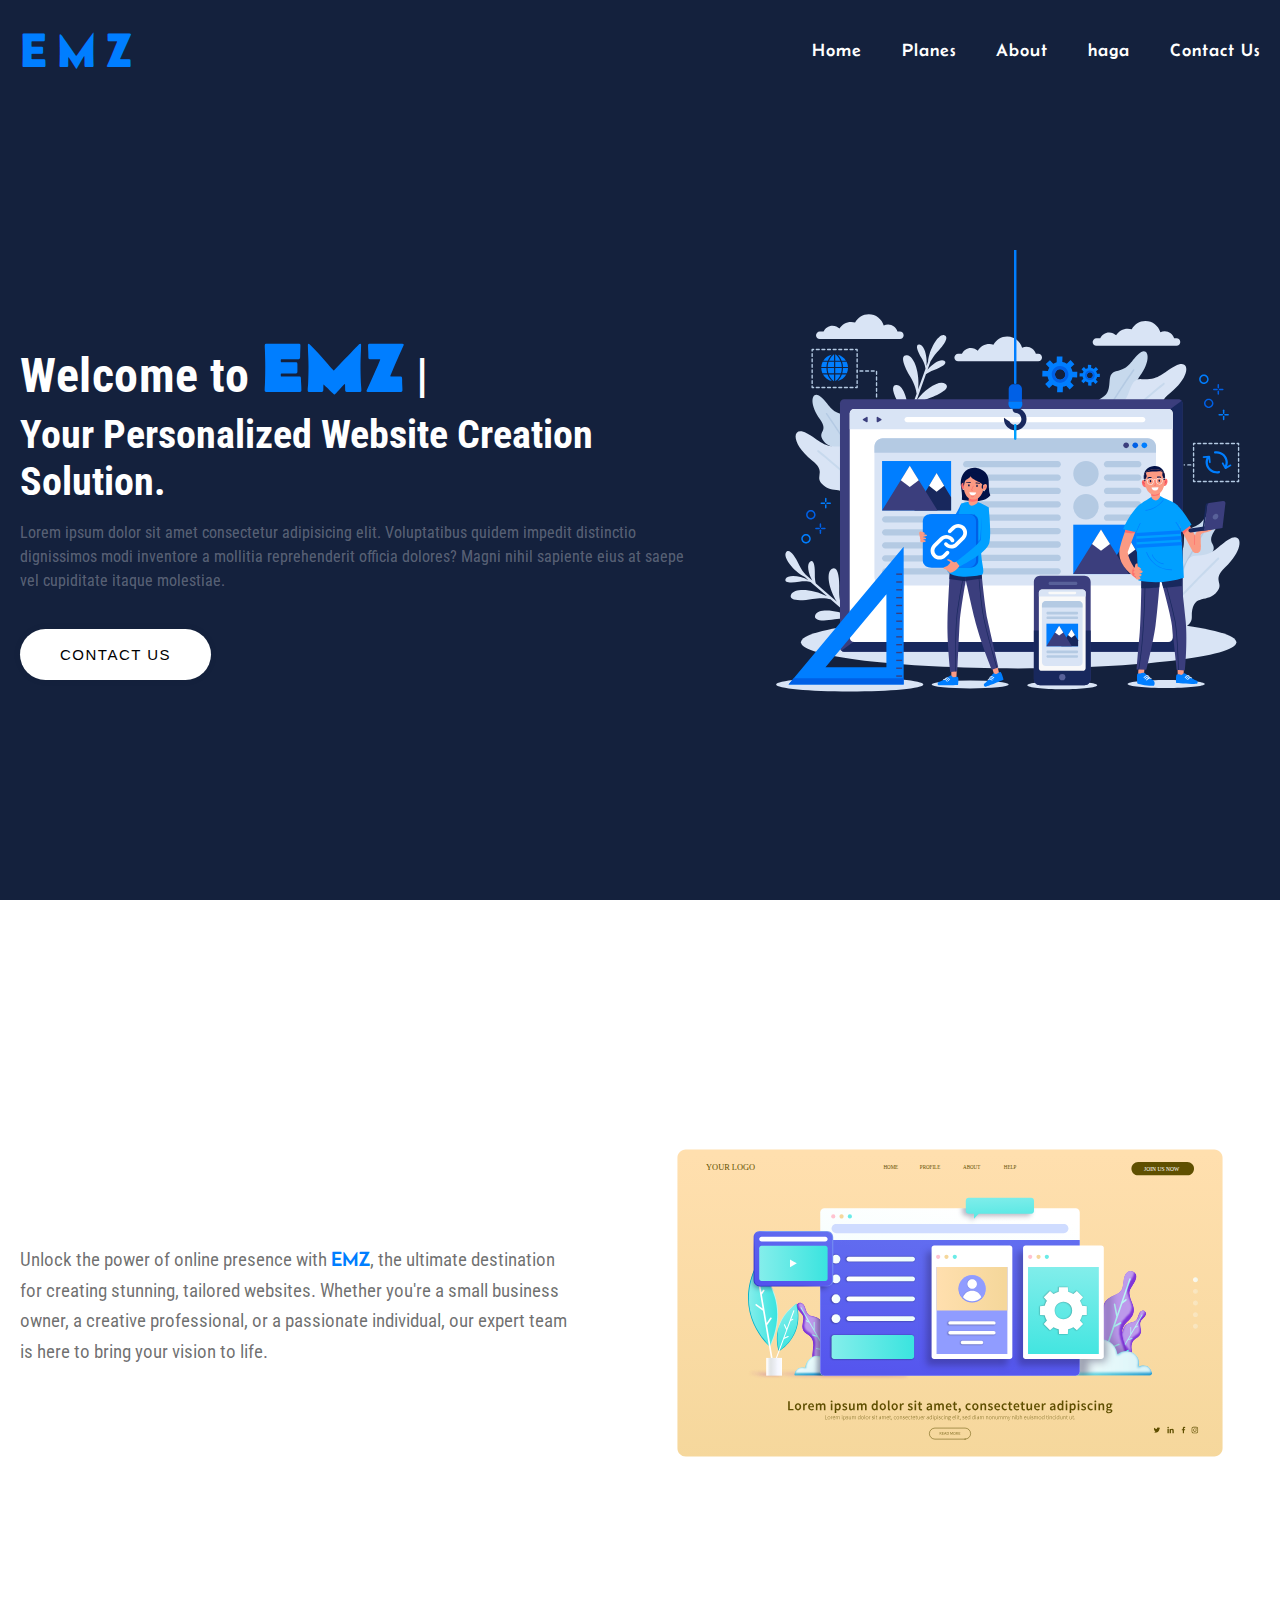
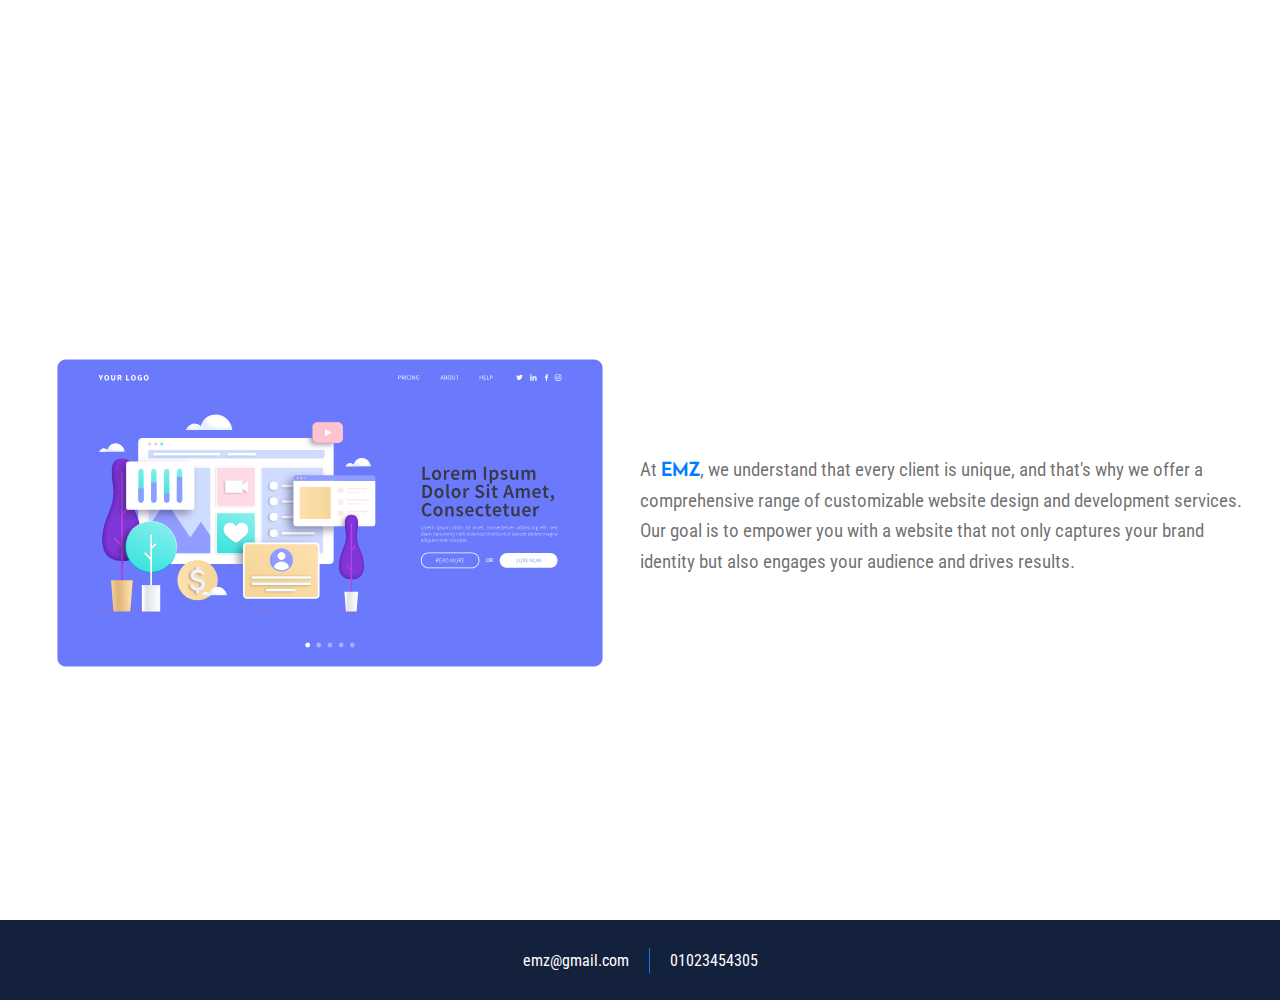
<file: index.html>
<!DOCTYPE html>
<html lang="en">
  <head>
    <meta charset="UTF-8" />
    <meta name="viewport" content="width=device-width, initial-scale=1.0" />
    <link rel="preconnect" href="https://fonts.googleapis.com" />
    <link rel="preconnect" href="https://fonts.gstatic.com" crossorigin />
    <link
      href="https://fonts.googleapis.com/css2?family=Belanosima:wght@400;600;700&display=swap"
      rel="stylesheet"
    />
    <link rel="preconnect" href="https://fonts.googleapis.com" />
    <link rel="preconnect" href="https://fonts.gstatic.com" crossorigin />
    <link
      href="https://fonts.googleapis.com/css2?family=Belanosima:wght@400;600;700&family=Roboto+Condensed:wght@300;400;700&display=swap"
      rel="stylesheet"
    />
    <link
      rel="stylesheet"
      href="https://fonts.googleapis.com/css2?family=Material+Symbols+Outlined:opsz,wght,FILL,GRAD@20..48,100..700,0..1,-50..200"
    />
    <link rel="stylesheet" href="./css/index.css" />
    <title>EMZ</title>
  </head>
  <body>
    <header class="home">
      <nav class="nav container">
        <div class="logo"><a href="index.html">EMZ</a></div>
        <div class="right">
          <ul class="list_nav">
            <li>
              <a href="./index.html" class="link_nav">Home</a>
            </li>
            <li>
              <a href="#" class="link_nav">Planes</a>
            </li>
            <li>
              <a href="./about.html" class="link_nav">About</a>
            </li>
            <li>
              <a href="#" class="link_nav">haga</a>
            </li>
            <li>
              <a href="#" id="link_nav-last" class="link_nav">Contact Us</a>
            </li>
          </ul>
          <span class="menu material-symbols-outlined"> menu </span>
        </div>
      </nav>
    </header>
    <div class="home_hero">
      <div class="hero_section container">
        <div class="left">
          <h1>Welcome to <span>EMZ</span> |</h1>
          <h2>Your Personalized Website Creation Solution.</h2>
          <p>
            Lorem ipsum dolor sit amet consectetur adipisicing elit.
            Voluptatibus quidem impedit distinctio dignissimos modi inventore a
            mollitia reprehenderit officia dolores? Magni nihil sapiente eius at
            saepe vel cupiditate itaque molestiae.
          </p>
          <a href="#"><button class="btn hero_btn">Contact Us</button></a>
        </div>
        <div class="right">
          <img src="./img/Hero.svg" alt="" />
        </div>
      </div>
    </div>
    <section class="sec_two">
      <div class="container">
        <div class="power_sec">
          <div class="left">
            <p>
              Unlock the power of online presence with
              <span class="emz_color">EMZ</span>, the ultimate destination for
              creating stunning, tailored websites. Whether you're a small
              business owner, a creative professional, or a passionate
              individual, our expert team is here to bring your vision to life.
            </p>
          </div>
          <div class="right">
            <img src="./img/power.svg" alt="" />
          </div>
        </div>
      </div>
    </section>
    <section class="src_three">
      <div class="container">
        <div class="understand_sec">
          <div class="left">
            <img src="./img/understand.svg" alt="" />
          </div>
          <div class="right">
            <p>
              At <span class="emz_color">EMZ</span>, we understand that every
              client is unique, and that's why we offer a comprehensive range of
              customizable website design and development services. Our goal is
              to empower you with a website that not only captures your brand
              identity but also engages your audience and drives results.
            </p>
          </div>
        </div>
      </div>
    </section>
    <footer class="home_footer">
      <div class="contacts container">
        <div class="coll_foot gmail"><a href="#">emz@gmail.com</a></div>
        <div class="facel"></div>
        <div class="coll_foot whats"><a href="#">01023454305</a></div>
      </div>
    </footer>
    <script src="./js/index.js"></script>
  </body>
</html>
</file>
<file: css/index.css>
:root {
  --home-font: "Belanosima", sans-serif;
  --normal-font: "Roboto Condensed", sans-serif;
  --bold-color: #14213d;
  --white-color: #ffffff;
  --p-color: #ffffffaf;
  --active-color: #007eff;
}

html {
  scroll-behavior: smooth;
}

body {
  margin: 0;
  font-family: var(--normal-font);
}

* {
  box-sizing: border-box;
}

ul {
  padding: 0;
}

a {
  text-decoration: none;
  color: white;
}

.container {
  max-width: 1420px;
  padding: 0 20px;
  margin: 0 auto;
}

.home {
  background-color: var(--bold-color);
  position: sticky;
  top: 0;
  z-index: 1000;
  height: 100px;
  display: flex;
  align-items: center;
  transition: 0.3s;
}

.home nav {
  display: flex;
  justify-content: space-between;
  align-items: center;
  width: 100%;
}

.on_nav-active {
  height: 80px;
  box-shadow: rgba(0, 0, 0, 0.1) 0px 4px 12px;
}

.home nav .logo a {
  font-size: 3rem;
  color: var(--active-color);
  letter-spacing: 10px;
  font-family: var(--home-font);
  font-weight: 600;
}

.home .list_nav {
  display: flex;
}

.nav .right {
  display: flex;
  align-items: center;
}

.home .list_nav li {
  list-style: none;
}

.home .list_nav li a {
  display: block;
  text-decoration: none;
  color: white;
  font-family: var(--home-font);
  letter-spacing: 1px;
  font-size: 1.1rem;
  cursor: pointer;
  position: relative;
  transition: 0.3s;
}

.home .list_nav li:hover a::after {
  width: 100%;
}

@media (width > 992px) {
  .home .list_nav li {
    margin-left: 40px;
  }

  .active_link {
    color: var(--active-color) !important;
  }

  .active_link::after {
    width: 100% !important;
  }
  .home .list_nav li a::after {
    content: "";
    position: absolute;
    bottom: -6px;
    left: 0;
    height: 2px;
    width: 0%;
    background-color: var(--active-color);
    transition: 0.3s;
  }
  .home .list_nav li:hover a {
    color: var(--active-color) !important;
  }
}

#link_nav-last {
  margin-left: 0;
}

@media (width > 992px) {
  .nav .right .menu {
    display: none;
  }
}

@media (width < 992px) {
  .nav .right span {
    display: block;
    color: var(--active-color);
    position: relative;
    font-size: 2.5rem;
    cursor: pointer;
  }
  .home nav ul {
    position: absolute;
    right: 0;
    left: 0;
    top: 63px;
    height: 0px;
    background-color: var(--bold-color);
    flex-direction: column;
    box-shadow: 0 2px 2px -2px rgba(0, 126, 255, 0.4);
    overflow: hidden;
    transition: 0.3s;
  }
  .home nav ul.activer_menu-nav {
    height: 260px;
  }
  .home nav ul li {
    margin-left: 0;
  }
  .home nav ul li a {
    display: block;
    padding: 15px 0;

    text-align: center;
  }
  ul.activer_menu-nav a::after {
    height: 0;
  }
}

/* .................... */

.home_hero {
  min-height: calc(100vh - 100px);
  display: flex;
  align-items: center;
  background-color: var(--bold-color);
}

.home_hero .hero_section {
  width: 100%;
  display: flex;
  justify-content: space-between;
  align-items: center;
}

.home_hero .hero_section .left {
  width: 60%;
  color: var(--white-color);
}

.home_hero .hero_section .left h1 {
  font-family: var(--normal-font);
  font-size: 3rem;
  letter-spacing: 0.5px;
  line-height: 1.1;
  width: 80%;
  margin-bottom: 0px;
}

.home_hero .hero_section .left h2 {
  margin-top: 0px;
  font-size: 2.5rem;
  width: 80%;
  margin-bottom: 10px;
}

.home_hero .hero_section .left h1 span {
  font-family: var(--home-font);
  color: var(--active-color);
  font-size: 4.5rem;
}

.home_hero .hero_section .left p {
  width: 60%;
  font-size: 1rem;
  color: rgba(255, 255, 255, 0.3);
  line-height: 1.5;
}

.home_hero .hero_section .right {
  width: 40%;
}

.home_hero .hero_section .right img {
  width: 100%;
}

@media (width < 1320px) {
  .home_hero .hero_section .left h1 {
    width: 90%;
  }
  .home_hero .hero_section .left h2 {
    width: 90%;
  }
  .home_hero .hero_section .left p {
    width: 90%;
  }
}

@media (width < 992px) {
  .home_hero .hero_section .left h1 {
    width: 100%;
  }
  .home_hero .hero_section .left h2 {
    width: 100%;
  }
  .home_hero .hero_section .left p {
    width: 100%;
  }
}

@media (width < 820px) {
  .home_hero .hero_section {
    flex-direction: column;
    text-align: center;
  }
  .home_hero .hero_section .left {
    width: 100%;
  }

  .home_hero .hero_section .left p {
    width: 100% !important;
  }
  .home_hero .hero_section .right {
    width: 80%;
    margin-top: 20px;
  }
}

/* ............... */

/* btn   .................... */

.btn {
  padding: 17px 40px;
  border-radius: 50px;
  border: 0;
  background-color: white;
  box-shadow: rgb(0 0 0 / 5%) 0 0 8px;
  letter-spacing: 1.5px;
  text-transform: uppercase;
  cursor: pointer;
  font-size: 15px;
  transition: all 0.5s ease;
}

.btn:hover {
  letter-spacing: 3px;
  background-color: var(--active-color);
  color: hsl(0, 0%, 100%);
}

/* btn   .................... */

.hero_btn {
  margin: 20px 0;
}

/* sec two...................................... */

.sec_two {
  min-height: 90vh;
  display: flex;
  align-items: center;
}

.sec_two .power_sec {
  display: flex;
  justify-content: space-between;
  width: 100%;
  align-items: center;
}

.sec_two .power_sec .left {
  width: 45%;
  color: rgba(0, 0, 0, 0.568);
}

.sec_two .power_sec .left p {
  font-size: 1.2rem;
  line-height: 1.6;
}

.sec_two .power_sec .right {
  width: 50%;
}

.sec_two .power_sec .right img {
  width: 100%;
  animation-name: power-bage;
  animation-duration: 5s;
  animation-iteration-count: infinite;
  animation-timing-function: ease-in-out;
}

@keyframes power-bage {
  0% {
    transform: translateY(10px);
  }
  50% {
    transform: translateY(-20px);
  }
  100% {
    transform: translateY(10px);
  }
}

/* three sec....................... */

.src_three {
  min-height: 90vh;
  display: flex;
  align-items: center;
}

.understand_sec {
  display: flex;
  justify-content: space-between;
  align-items: center;
  width: 100%;
}

.understand_sec .left {
  width: 50%;
}

.understand_sec .left img {
  width: 100%;
  animation-name: power-bage;
  animation-duration: 5s;
  animation-iteration-count: infinite;
  animation-timing-function: ease-in-out;
}

.understand_sec .right {
  width: 50%;
}

.understand_sec .right p {
  font-size: 1.2rem;
  line-height: 1.6;
  color: rgba(0, 0, 0, 0.568);
}

.emz_color {
  color: var(--active-color);
  font-size: 1.3rem;
  font-family: var(--home-font);
}
/* footer................. */

.home_footer {
  background-color: var(--bold-color);
  display: flex;
  align-items: center;
  height: 80px;
}

.contacts {
  width: 100%;
  display: flex;
  justify-content: center;
  align-items: center;
  color: var(--white-color);
}

.facel {
  width: 1px;
  height: 25px;
  margin: 0 20px;
  background-color: var(--active-color);
}

@media (width < 820px) {
  .power_sec {
    flex-direction: column;
  }
  .understand_sec {
    flex-direction: column-reverse;
  }
  .understand_sec .right {
    width: 90%;
  }
  .understand_sec .left {
    width: 90%;
  }

  .sec_two .power_sec .left {
    width: 90%;
  }

  .sec_two .power_sec .right {
    width: 90%;
  }
}
</file>
